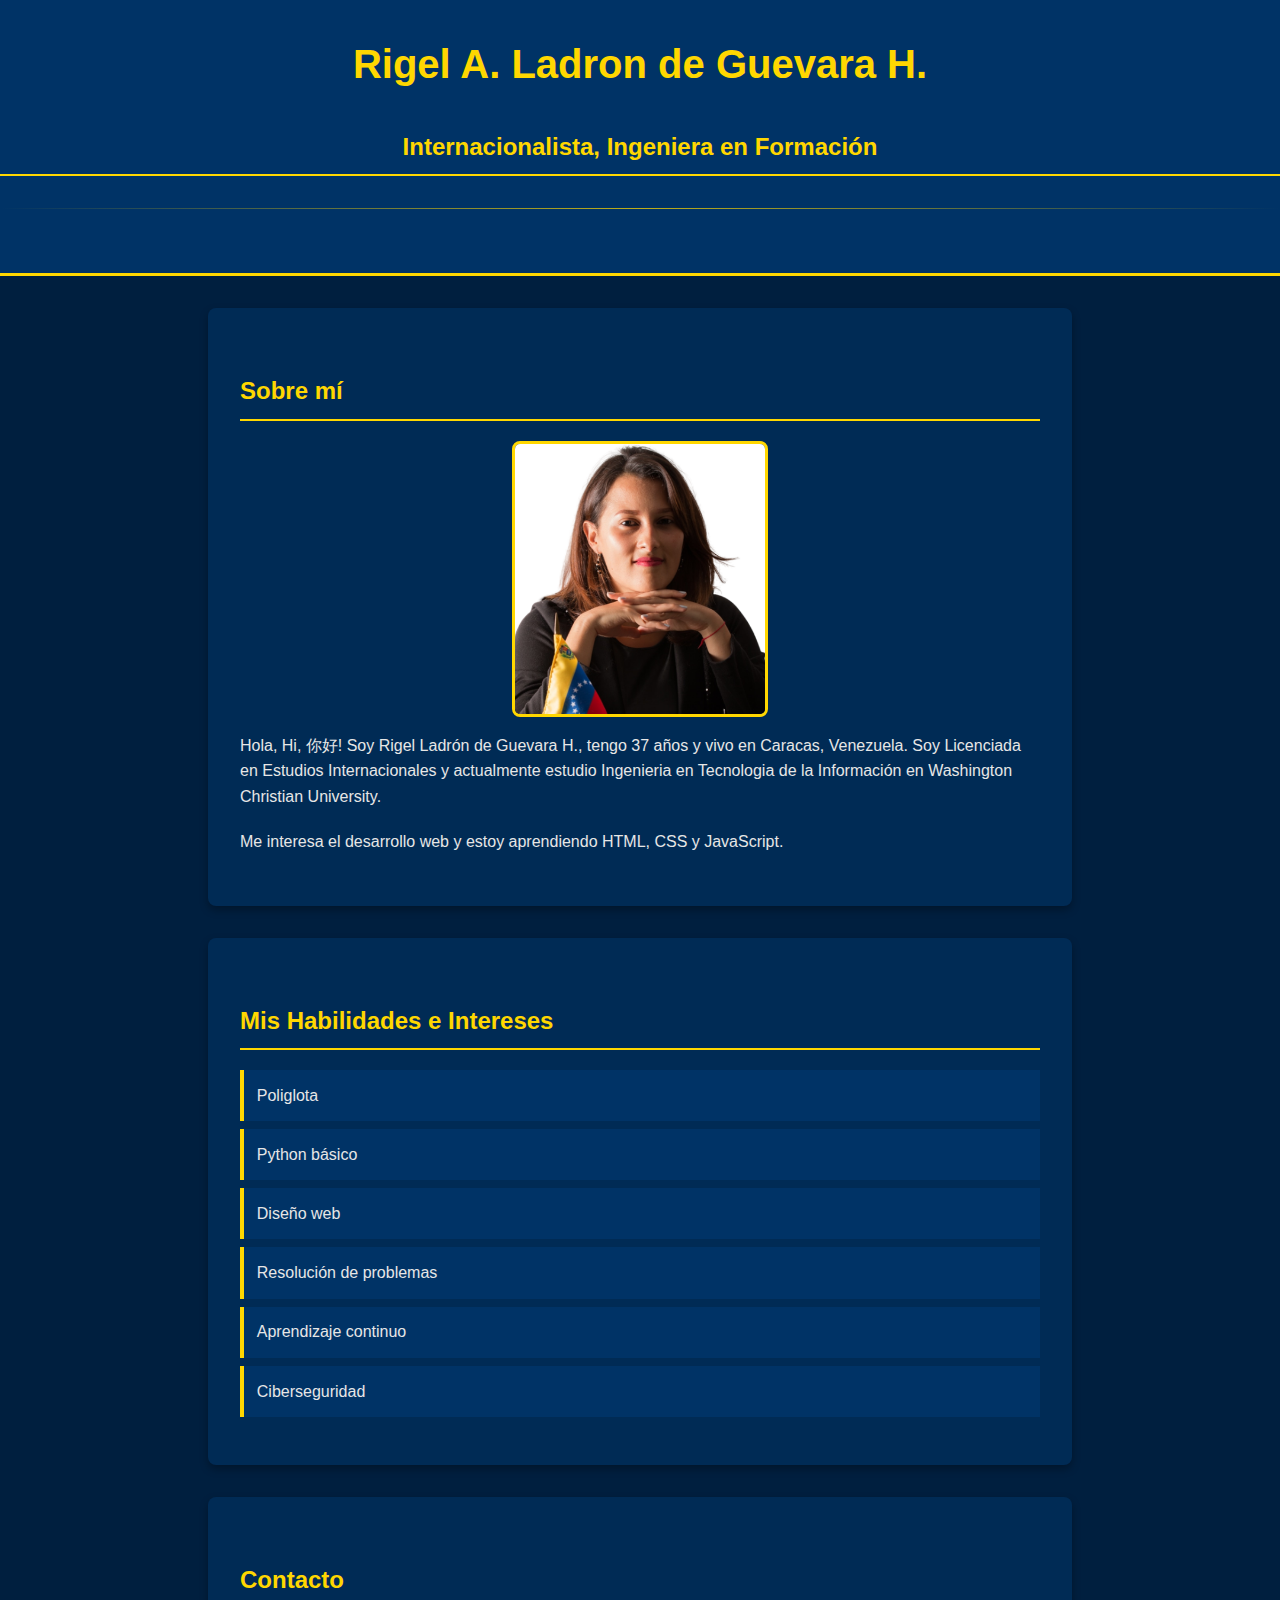
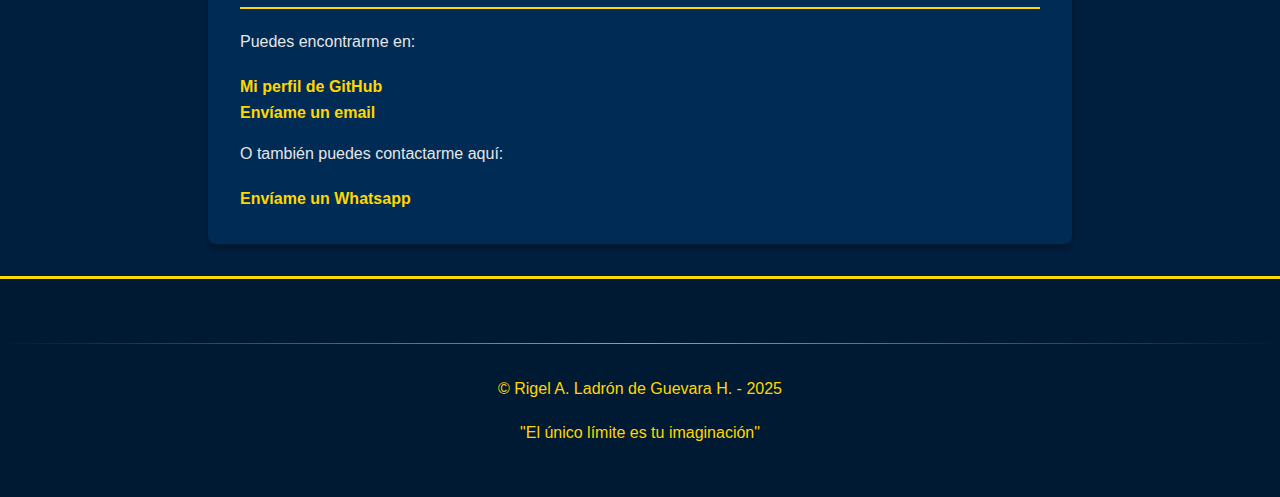
<file: Tarea 2/index2.html>
<!DOCTYPE html>
<html lang="es">
<head>
    <meta charset="UTF-8">
    <meta name="viewport" content="width=device-width, initial-scale=1.0">
    <title>Mi Portafolio Personal</title>
    <link rel="stylesheet" href="styles.css">
</head>
<body>
    <!-- Encabezado -->
    <header>
        <h1>Rigel A. Ladron de Guevara H.</h1>
        <h2>Internacionalista, Ingeniera en Formación</h2>
        <hr>
    </header>

    <!-- Sección Sobre mí -->
    <section>
        <h2>Sobre mí</h2>
        <img src="rigel_.png" alt="Mi foto personal" width="250">
        <p>Hola, Hi, 你好! Soy Rigel Ladrón de Guevara H., tengo 37 años y vivo en Caracas, Venezuela. Soy Licenciada en Estudios Internacionales y actualmente estudio Ingenieria en Tecnologia de la Información en Washington Christian University.</p>
        <p>Me interesa el desarrollo web y estoy aprendiendo HTML, CSS y JavaScript.</p>
    </section>

    <!-- Sección Habilidades -->
    <section>
        <h2>Mis Habilidades e Intereses</h2>
        <ul>
            <li>Poliglota</li>
            <li>Python básico</li>
            <li>Diseño web</li>
            <li>Resolución de problemas</li>
            <li>Aprendizaje continuo</li>
            <li>Ciberseguridad</li>
        </ul>
    </section>

    <!-- Sección Contacto -->
    <section>
        <h2>Contacto</h2>
        <p>Puedes encontrarme en:</p>
        <a href="https://github.com/rigellgh" target="_blank">Mi perfil de GitHub</a><br>
        <a href="mailto:rigelwebwangzhan@gmail.com">Envíame un email</a>

        <p>O también puedes contactarme aquí:</p>
        <a href="wa.me/584241623533">Envíame un Whatsapp</a>
    </section>

    <!-- Pie de página -->
    <footer>
        <hr>
        <p>&copy; Rigel A. Ladrón de Guevara H. - 2025</p>
        <p>"El único límite es tu imaginación"</p>
    </footer>
</body>
</html>
</file>
<file: Tarea 2/styles.css>
/* Estilos generales */
body {
    font-family: 'Arial', sans-serif;
    line-height: 1.6;
    margin: 0;
    padding: 0;
    background-color: #001f3f; /* Azul marino oscuro */
    color: #e6e6e6; /* Gris claro para texto */
}

/* Encabezado */
header {
    background-color: #003366; /* Azul marino más oscuro */
    color: #FFD700; /* Dorado */
    text-align: center;
    padding: 2rem 0;
    border-bottom: 3px solid #FFD700;
}

h1 {
    margin: 0;
    font-size: 2.5rem;
}

h2 {
    color: #FFD700; /* Dorado */
    border-bottom: 2px solid #FFD700;
    padding-bottom: 0.5rem;
    margin-top: 2rem;
}

/* Secciones */
section {
    background-color: #002b55; /* Azul marino medio */
    margin: 2rem auto;
    padding: 2rem;
    max-width: 800px;
    border-radius: 8px;
    box-shadow: 0 4px 8px rgba(0, 0, 0, 0.3);
}

/* Imagen */
img {
    border: 3px solid #FFD700;
    border-radius: 8px;
    display: block;
    margin: 1rem auto;
}

/* Enlaces */
a {
    color: #FFD700; /* Dorado */
    text-decoration: none;
    font-weight: bold;
}

a:hover {
    color: #ffffff;
    text-decoration: underline;
}

/* Lista */
ul {
    list-style-type: none;
    padding: 0;
}

li {
    background-color: #003366;
    margin: 0.5rem 0;
    padding: 0.8rem;
    border-left: 4px solid #FFD700;
}

/* Línea divisoria */
hr {
    border: 0;
    height: 1px;
    background-image: linear-gradient(to right, rgba(255, 215, 0, 0), rgba(255, 215, 0, 0.75), rgba(255, 215, 0, 0));
    margin: 2rem 0;
}

/* Pie de página */
footer {
    text-align: center;
    padding: 2rem 0;
    background-color: #001a33; /* Azul marino más oscuro */
    color: #FFD700;
    border-top: 3px solid #FFD700;
}

/* Efectos adicionales */
p {
    margin-bottom: 1.2rem;
}

/* Responsive */
@media (max-width: 600px) {
    section {
        margin: 1rem;
        padding: 1rem;
    }
    
    h1 {
        font-size: 1.8rem;
    }
}
</file>
